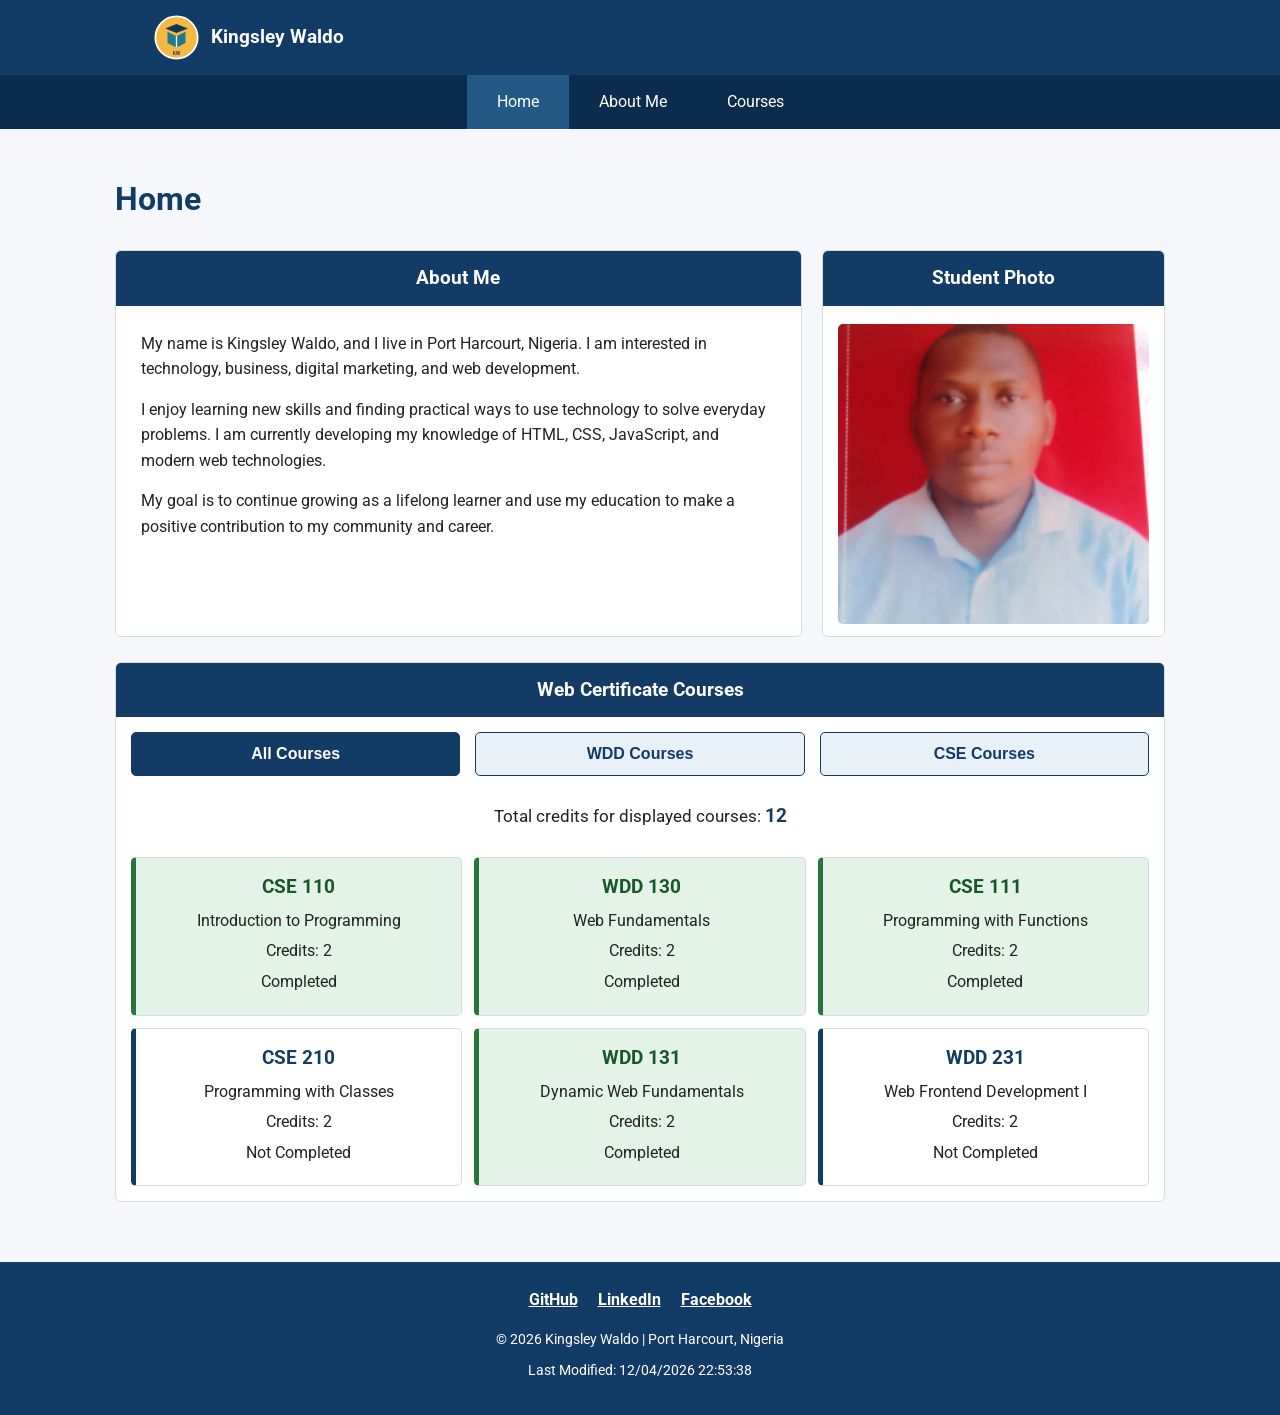
<file: index.html>
<!DOCTYPE html>
<html lang="en">
<head>
    <meta charset="UTF-8">
    <meta name="viewport" content="width=device-width, initial-scale=1.0">

    <title>Kingsley Waldo | WDD 231 Course Home Page</title>

    <meta name="description" content="Welcome to Kingsley Waldo's WDD 231 Course Home Page. Explore my background, web development courses, and learning journey.">
    <meta name="author" content="Kingsley Waldo">

    <meta property="og:title" content="Kingsley Waldo | WDD 231">
    <meta property="og:description" content="My web development learning journey at BYU-Pathway Worldwide.">
    <meta property="og:type" content="website">

    <link rel="icon" href="images/byu.logo.svg">

    <link rel="preconnect" href="https://fonts.googleapis.com">
    <link rel="preconnect" href="https://fonts.gstatic.com" crossorigin>
    <link href="https://fonts.googleapis.com/css2?family=Roboto:wght@400;500;700&display=swap" rel="stylesheet">

    <link rel="stylesheet" href="styles/small.css">
    <link rel="stylesheet" href="styles/larger.css">

    <script src="scripts/navigation.js" defer></script>
    <script src="scripts/date.js" defer></script>
    <script src="scripts/courses.js" defer></script>
</head>

<body>

<header>
    <div class="header-content">
        <a class="brand" href="index.html">
            <img src="images/byu.logo.svg" alt="BYU-Pathway logo" width="45" height="45">
            <span>Kingsley Waldo</span>
        </a>

        <button id="menu-button"
                aria-label="Open navigation menu"
                aria-expanded="false"
                aria-controls="navigation">
            ☰
        </button>
    </div>

    <nav id="navigation" aria-label="Main navigation">
        <a href="index.html" class="active" aria-current="page">Home</a>
        <a href="#about">About Me</a>
        <a href="#courses">Courses</a>
    </nav>
</header>

<main>
    <h1>Home</h1>

    <div class="home-grid">

        <section class="about" id="about">
            <h2>About Me</h2>

            <div class="section-content">
                <p>
                    My name is Kingsley Waldo, and I live in Port Harcourt,
                    Nigeria. I am interested in technology, business,
                    digital marketing, and web development.
                </p>

                <p>
                    I enjoy learning new skills and finding practical ways
                    to use technology to solve everyday problems.
                    I am currently developing my knowledge of HTML,
                    CSS, JavaScript, and modern web technologies.
                </p>

                <p>
                    My goal is to continue growing as a lifelong learner
                    and use my education to make a positive contribution
                    to my community and career.
                </p>
            </div>
        </section>

        <section class="student-photo">
            <h2>Student Photo</h2>

            <div class="photo-placeholder">
                <img src="images/student-photo.jpg"
                     alt="Portrait of Kingsley Waldo"
                     width="400"
                     height="400">
            </div>
        </section>

    </div>

    <section class="certificate" id="courses">
        <h2>Web Certificate Courses</h2>

        <div class="course-buttons" aria-label="Filter courses">
            <button id="all-courses" class="course-filter active-filter"
                    aria-pressed="true">
                All Courses
            </button>

            <button id="wdd-courses" class="course-filter"
                    aria-pressed="false">
                WDD Courses
            </button>

            <button id="cse-courses" class="course-filter"
                    aria-pressed="false">
                CSE Courses
            </button>
        </div>

        <p class="credits" aria-live="polite">
            Total credits for displayed courses:
            <strong id="credit-total">0</strong>
        </p>

        <div id="course-container" class="course-container">
            <!-- JavaScript displays the course cards here. -->
        </div>
    </section>
</main>

<footer>
    <div class="social-links">
        <a href="https://github.com/kingsleywaldo"
           target="_blank" rel="noopener noreferrer">
            GitHub
        </a>

        <a href="https://www.linkedin.com/in/kingsley-waldo-b8563b20a/"
           target="_blank" rel="noopener noreferrer">
            LinkedIn
        </a>

        <a href="https://www.facebook.com/"
           target="_blank" rel="noopener noreferrer">
            Facebook
        </a>
    </div>

    <p>
        &copy; <span id="currentyear"></span>
        Kingsley Waldo | Port Harcourt, Nigeria
    </p>

    <p id="lastModified"></p>
</footer>

</body>
            </html>
</file>
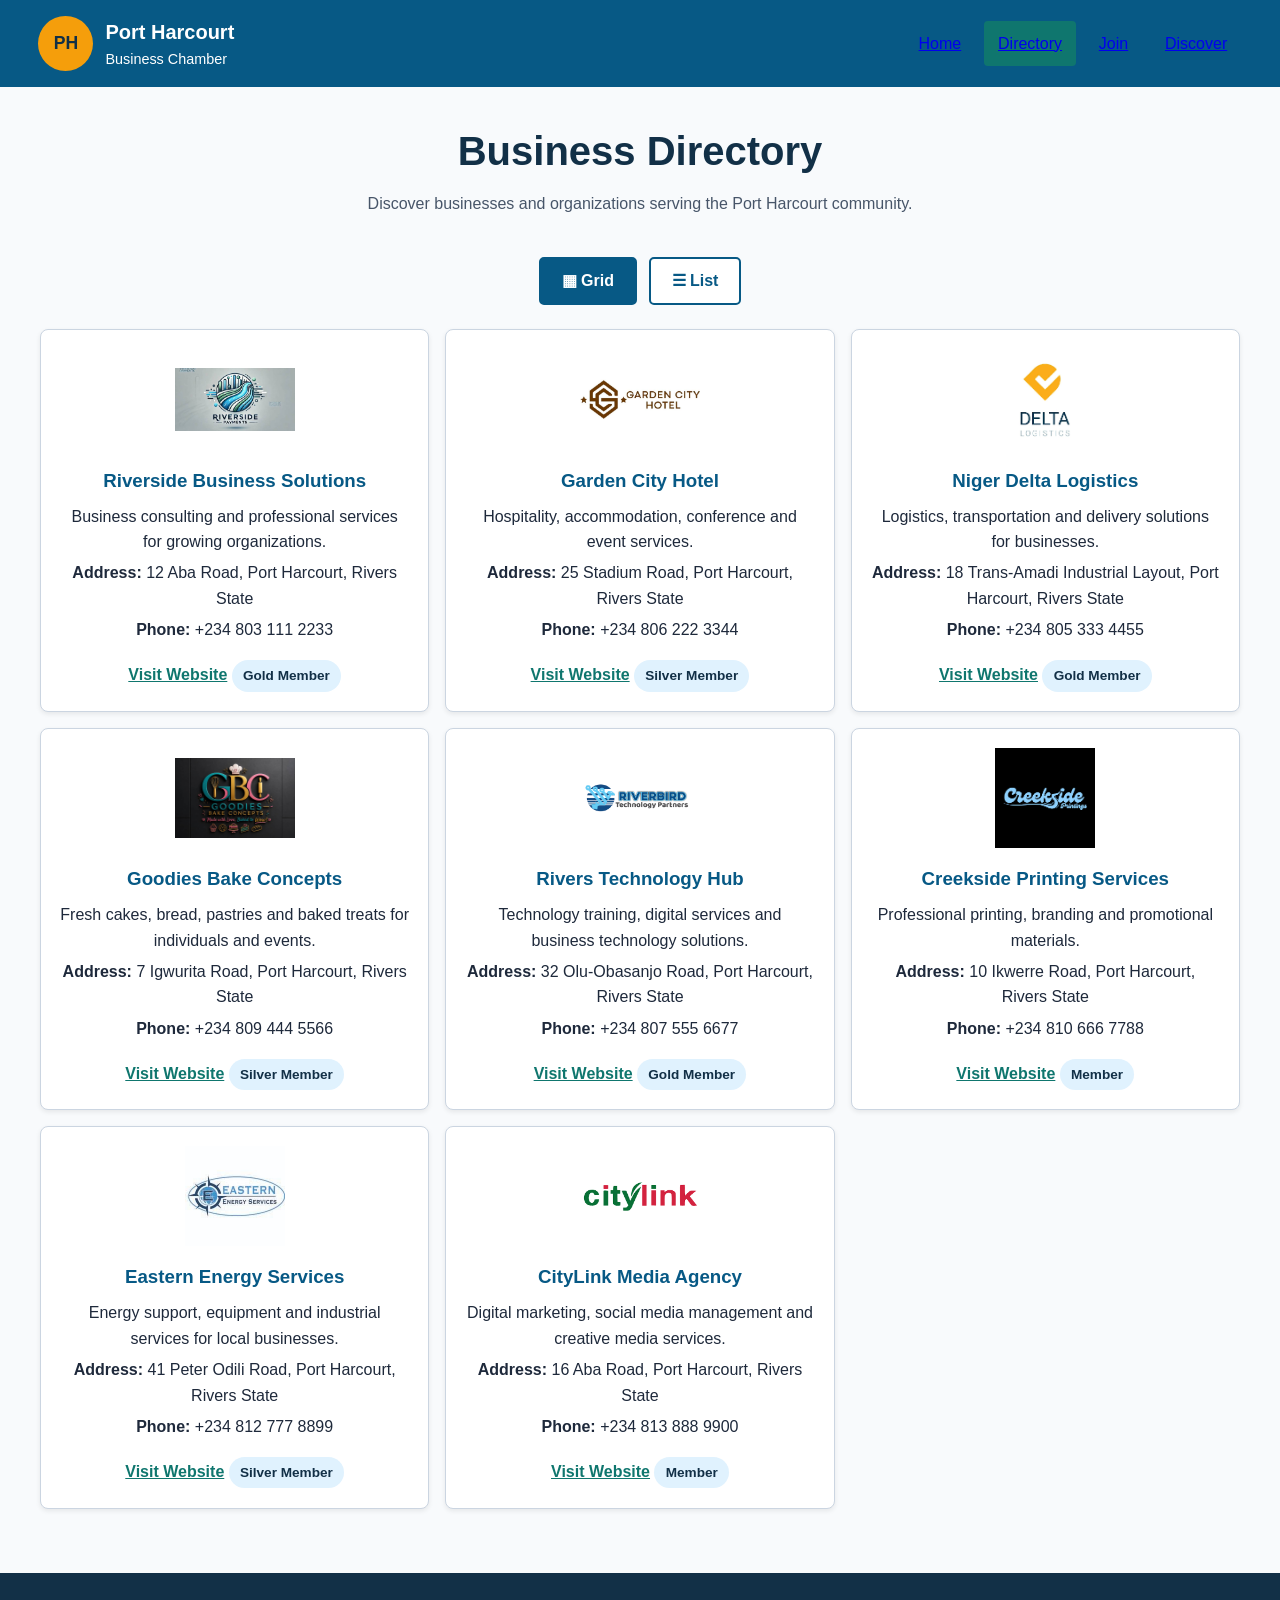
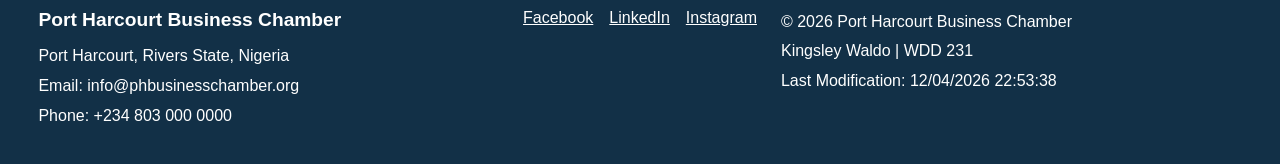
<file: chamber/directory.html>
<!DOCTYPE html>
<html lang="en">
<head>
    <meta charset="UTF-8">

    <meta name="viewport" content="width=device-width, initial-scale=1.0">

    <title>Business Directory | Port Harcourt Business Chamber</title>

    <meta
        name="description"
        content="Explore businesses and organizations that are members of the Port Harcourt Business Chamber in Rivers State, Nigeria."
    >

    <meta name="author" content="Kingsley Waldo">

    <!-- Favicon -->
    <link rel="icon" href="images/favicon.png">

    <!-- Open Graph / Facebook -->
    <meta property="og:title" content="Port Harcourt Business Chamber Directory">
    <meta
        property="og:description"
        content="Discover businesses and organizations that are members of the Port Harcourt Business Chamber."
    >
    <meta property="og:type" content="website">
    <meta property="og:image" content="images/chamber-social.jpg">
    <meta
        property="og:url"
        content="https://kingsleywaldo.github.io/wdd231/chamber/directory.html"
    >

    <!-- CSS -->
    <link rel="stylesheet" href="css/normalize.css">
    <link rel="stylesheet" href="css/small.css">
    <link rel="stylesheet" href="css/larger.css">

    <!-- JavaScript -->
    <script src="js/directory.js" defer></script>
</head>

<body>

    <header>
        <div class="header-content">

            <div class="brand">
                <div class="logo">PH</div>

                <div>
                    <h1>Port Harcourt</h1>
                    <p>Business Chamber</p>
                </div>
            </div>

            <button id="menu-button" aria-label="Open navigation menu">
                ☰
            </button>

            <nav id="navigation">
                <a href="index.html">Home</a>
                <a href="directory.html" class="active">Directory</a>
                <a href="join.html">Join</a>
                <a href="discover.html">Discover</a>
            </nav>

        </div>
    </header>

    <main>

        <section class="page-heading">
            <h2>Business Directory</h2>
            <p>
                Discover businesses and organizations serving the
                Port Harcourt community.
            </p>
        </section>

        <section class="directory-controls" aria-label="Directory view controls">
            <button id="grid-view" class="view-button active">
                ▦ Grid
            </button>

            <button id="list-view" class="view-button">
                ☰ List
            </button>
        </section>

        <section
            id="members"
            class="member-grid"
            aria-label="Chamber members"
        >
            <!-- Member cards will be generated by JavaScript -->
        </section>

    </main>

    <footer>

        <div class="footer-content">

            <div>
                <h2>Port Harcourt Business Chamber</h2>
                <p>Port Harcourt, Rivers State, Nigeria</p>
                <p>Email: info@phbusinesschamber.org</p>
                <p>Phone: +234 803 000 0000</p>
            </div>

            <div class="social-links">
                <a href="#" aria-label="Facebook">Facebook</a>
                <a href="#" aria-label="LinkedIn">LinkedIn</a>
                <a href="#" aria-label="Instagram">Instagram</a>
            </div>

            <div>
                <p>
                    &copy; <span id="currentyear"></span>
                    Port Harcourt Business Chamber
                </p>

                <p>
                    Kingsley Waldo | WDD 231
                </p>

                <p>
                    Last Modification:
                    <span id="lastModified"></span>
                </p>
            </div>

        </div>

    </footer>

</body>
</html>
</file>
<file: styles/small.css>
/* General page styling */
* {
    box-sizing: border-box;
}

:root {
    --primary-color: #123b66;
    --secondary-color: #e8f0f8;
    --accent-color: #f0b429;
    --text-color: #222222;
    --white: #ffffff;
    --border-color: #d5dce5;
}

body {
    margin: 0;
    font-family: "Roboto", Arial, sans-serif;
    color: var(--text-color);
    background-color: #f5f7fa;
    line-height: 1.6;
}

header {
    background-color: var(--primary-color);
    color: var(--white);
}

.header-content {
    display: flex;
    justify-content: space-between;
    align-items: center;
    padding: 15px 5%;
}

.brand {
    display: flex;
    align-items: center;
    gap: 12px;
    color: var(--white);
    text-decoration: none;
    font-size: 1.2rem;
    font-weight: 700;
}

.brand img {
    width: 45px;
    height: 45px;
    object-fit: contain;
}

#menu-button {
    background: none;
    border: 2px solid var(--white);
    color: var(--white);
    padding: 7px 12px;
    font-size: 1.5rem;
    cursor: pointer;
    border-radius: 5px;
}

nav {
    display: none;
    flex-direction: column;
    background-color: #0b2c4c;
}

nav.open {
    display: flex;
}

nav a {
    display: block;
    padding: 13px 5%;
    color: var(--white);
    text-decoration: none;
    border-top: 1px solid rgba(255,255,255,0.2);
}

nav a:hover,
nav a.active {
    background-color: #245985;
    color: var(--white);
}

main {
    max-width: 1100px;
    margin: 0 auto;
    padding: 20px;
}

h1 {
    color: var(--primary-color);
    text-align: center;
    margin: 15px 0 25px;
}

h2 {
    background-color: var(--primary-color);
    color: var(--white);
    text-align: center;
    padding: 12px;
    margin: 0;
    font-size: 1.2rem;
}

.home-grid {
    display: grid;
    grid-template-columns: 1fr;
    gap: 20px;
}

.about,
.student-photo,
.certificate {
    background-color: var(--white);
    border: 1px solid var(--border-color);
    border-radius: 6px;
    overflow: hidden;
}

.section-content {
    padding: 18px;
}

.section-content p {
    margin-top: 0;
    margin-bottom: 15px;
}

.photo-placeholder {
    padding: 15px;
    text-align: center;
}

.photo-placeholder img {
    display: block;
    width: 100%;
    max-width: 300px;
    height: auto;
    margin: 0 auto;
    border-radius: 5px;
}

.certificate {
    margin-top: 25px;
}

.course-buttons {
    display: grid;
    grid-template-columns: 1fr;
    gap: 10px;
    padding: 15px;
}

.course-filter {
    padding: 12px;
    border: 1px solid var(--primary-color);
    border-radius: 5px;
    background-color: var(--secondary-color);
    color: var(--primary-color);
    font-weight: 700;
    cursor: pointer;
    font-size: 1rem;
}

.course-filter:hover,
.course-filter.active-filter {
    background-color: var(--primary-color);
    color: var(--white);
}

.credits {
    text-align: center;
    font-size: 1.05rem;
    padding: 10px;
    margin: 0;
}

#credit-total {
    color: var(--primary-color);
    font-size: 1.2rem;
}

.course-container {
    display: grid;
    grid-template-columns: 1fr;
    gap: 12px;
    padding: 15px;
}

.course-card {
    padding: 15px;
    border: 1px solid var(--border-color);
    border-left: 5px solid var(--primary-color);
    border-radius: 5px;
    text-align: center;
    background-color: var(--white);
}

.course-card h3 {
    margin: 0 0 5px;
    color: var(--primary-color);
}

.course-card p {
    margin: 5px 0;
}

.course-card.completed {
    background-color: #e4f3e7;
    border-left-color: #28753c;
}

.course-card.completed h3 {
    color: #18572a;
}

footer {
    margin-top: 30px;
    padding: 25px 15px;
    text-align: center;
    background-color: var(--primary-color);
    color: var(--white);
}

.social-links {
    display: flex;
    justify-content: center;
    flex-wrap: wrap;
    gap: 20px;
    margin-bottom: 15px;
}

.social-links a {
    color: var(--white);
    font-weight: 700;
    text-decoration: underline;
}

.social-links a:hover {
    color: var(--accent-color);
}

footer p {
    margin: 8px 0;
    font-size: 0.9rem;
}

a:focus-visible,
button:focus-visible {
    outline: 3px solid var(--accent-color);
    outline-offset: 3px;
   }
</file>
<file: styles/larger.css>
/* Larger screen styling */
@media screen and (min-width: 700px) {

    .header-content {
        max-width: 1100px;
        margin: 0 auto;
    }

    #menu-button {
        display: none;
    }

    nav {
        display: flex;
        flex-direction: row;
        justify-content: center;
        background-color: #0b2c4c;
    }

    nav a {
        padding: 14px 30px;
        border: none;
    }

    main {
        padding: 30px 25px;
    }

    h1 {
        text-align: left;
        font-size: 2rem;
    }

    .home-grid {
        grid-template-columns: 2fr 1fr;
        align-items: stretch;
    }

    .section-content {
        padding: 25px;
    }

    .photo-placeholder {
        display: flex;
        align-items: center;
        justify-content: center;
        height: calc(100% - 48px);
    }

    .photo-placeholder img {
        max-width: 100%;
        max-height: 300px;
        object-fit: cover;
    }

    .course-buttons {
        grid-template-columns: repeat(3, 1fr);
        gap: 15px;
    }

    .course-container {
        grid-template-columns: repeat(2, 1fr);
    }
}

@media screen and (min-width: 1000px) {

    .course-container {
        grid-template-columns: repeat(3, 1fr);
    }

    .home-grid {
        grid-template-columns: 2fr 1fr;
    }
}
</file>
<file: chamber/css/small.css>
/* ==============================
   PORT HARCOURT BUSINESS CHAMBER
   Small Screen Styles
   ============================== */

:root {
    --primary-color: #075985;
    --secondary-color: #0f766e;
    --accent-color: #f59e0b;
    --dark-color: #123047;
    --light-color: #f1f5f9;
    --white-color: #ffffff;
    --text-color: #1e293b;
    --border-color: #cbd5e1;
}

/* ---------- General ---------- */

body {
    font-family: Arial, Helvetica, sans-serif;
    line-height: 1.6;
    color: var(--text-color);
    background-color: #f8fafc;
}

main {
    width: 94%;
    max-width: 1200px;
    margin: 0 auto;
    min-height: 60vh;
}

/* ---------- Header ---------- */

header {
    background-color: var(--primary-color);
    color: var(--white-color);
}

.header-content {
    width: 94%;
    margin: 0 auto;
    padding: 1rem 0;
}

.brand {
    display: flex;
    align-items: center;
    gap: 0.75rem;
}

.logo {
    width: 55px;
    height: 55px;
    display: flex;
    align-items: center;
    justify-content: center;
    background-color: var(--accent-color);
    color: var(--dark-color);
    border-radius: 50%;
    font-weight: bold;
    font-size: 1.1rem;
}

.brand h1 {
    font-size: 1.25rem;
    margin: 0;
}

.brand p {
    margin: 0;
    font-size: 0.9rem;
}

/* ---------- Navigation ---------- */

#menu-button {
    display: block;
    margin-left: auto;
    margin-top: -2.8rem;
    margin-bottom: 1.5rem;
    border: none;
    background: transparent;
    color: var(--white-color);
    font-size: 2rem;
}

#navigation {
    display: none;
    flex-direction: column;
    gap: 0;
}

#navigation.show {
    display: flex;
}

#navigation a {
    padding: 0.8rem;
    text-align: center;
    border-top: 1px solid rgba(255, 255, 255, 0.2);
    transition: background-color 0.2s ease;
}

#navigation a:hover,
#navigation a.active {
    background-color: var(--secondary-color);
}

/* ---------- Page Heading ---------- */

.page-heading {
    text-align: center;
    padding: 2rem 0 1.5rem;
}

.page-heading h2 {
    color: var(--dark-color);
    font-size: 2rem;
    margin-bottom: 0.5rem;
}

.page-heading p {
    color: #475569;
}

/* ---------- Directory Controls ---------- */

.directory-controls {
    display: flex;
    justify-content: center;
    gap: 0.75rem;
    margin-bottom: 1.5rem;
}

.view-button {
    border: 2px solid var(--primary-color);
    background-color: var(--white-color);
    color: var(--primary-color);
    padding: 0.6rem 1.3rem;
    border-radius: 5px;
    font-weight: bold;
}

.view-button:hover,
.view-button.active {
    background-color: var(--primary-color);
    color: var(--white-color);
}

/* ---------- Member Grid ---------- */

.member-grid {
    display: grid;
    grid-template-columns: 1fr;
    gap: 1rem;
    padding-bottom: 2rem;
}

.member-card {
    background-color: var(--white-color);
    border: 1px solid var(--border-color);
    border-radius: 8px;
    padding: 1.2rem;
    box-shadow: 0 2px 5px rgba(0, 0, 0, 0.08);
    text-align: center;
}

.member-card img {
    width: 120px;
    height: 100px;
    object-fit: contain;
    margin: 0 auto 1rem;
}

.member-card h3 {
    color: var(--primary-color);
    margin-bottom: 0.5rem;
}

.member-card p {
    margin: 0.35rem 0;
}

.member-card a {
    display: inline-block;
    margin-top: 0.5rem;
    color: var(--secondary-color);
    font-weight: bold;
    text-decoration: underline;
}

.membership-level {
    display: inline-block;
    margin-top: 0.75rem;
    padding: 0.3rem 0.7rem;
    border-radius: 20px;
    background-color: #e0f2fe;
    color: var(--dark-color);
    font-size: 0.85rem;
    font-weight: bold;
}

/* ---------- List View ---------- */

.member-list {
    display: flex;
    flex-direction: column;
    gap: 0;
}

.member-list .member-card {
    display: grid;
    grid-template-columns: 1fr;
    text-align: left;
    border-radius: 0;
    box-shadow: none;
    border-left: none;
    border-right: none;
    padding: 0.8rem;
}

.member-list .member-card img,
.member-list .member-card .membership-level {
    display: none;
}

.member-list .member-card h3 {
    margin: 0;
}

.member-list .member-card p {
    margin: 0.1rem 0;
}

.member-list .member-card a {
    margin-top: 0.1rem;
}

/* ---------- Footer ---------- */

footer {
    background-color: var(--dark-color);
    color: var(--white-color);
    margin-top: 2rem;
}

.footer-content {
    width: 94%;
    margin: 0 auto;
    padding: 2rem 0;
    display: grid;
    gap: 1.5rem;
}

.footer-content h2 {
    font-size: 1.2rem;
    margin-bottom: 0.5rem;
}

.footer-content p {
    margin: 0.25rem 0;
}

.social-links {
    display: flex;
    gap: 1rem;
}

.social-links a {
    color: var(--white-color);
    text-decoration: underline;
}

.social-links a:hover {
    color: var(--accent-color);
}
</file>
<file: chamber/css/larger.css>
/* ==============================
   PORT HARCOURT BUSINESS CHAMBER
   Larger Screen Styles
   ============================== */

@media only screen and (min-width: 38rem) {

    .header-content {
        display: flex;
        align-items: center;
        justify-content: space-between;
        padding: 1rem 0;
    }

    #menu-button {
        display: none;
    }

    #navigation {
        display: flex;
        flex-direction: row;
        gap: 0.5rem;
    }

    #navigation a {
        border: none;
        padding: 0.6rem 0.9rem;
        border-radius: 4px;
    }

    .member-grid {
        grid-template-columns: repeat(2, 1fr);
    }

    .footer-content {
        grid-template-columns: 2fr 1fr 2fr;
        align-items: start;
    }
}

@media only screen and (min-width: 64rem) {

    .member-grid {
        grid-template-columns: repeat(3, 1fr);
    }

    .page-heading h2 {
        font-size: 2.5rem;
    }
}
</file>
